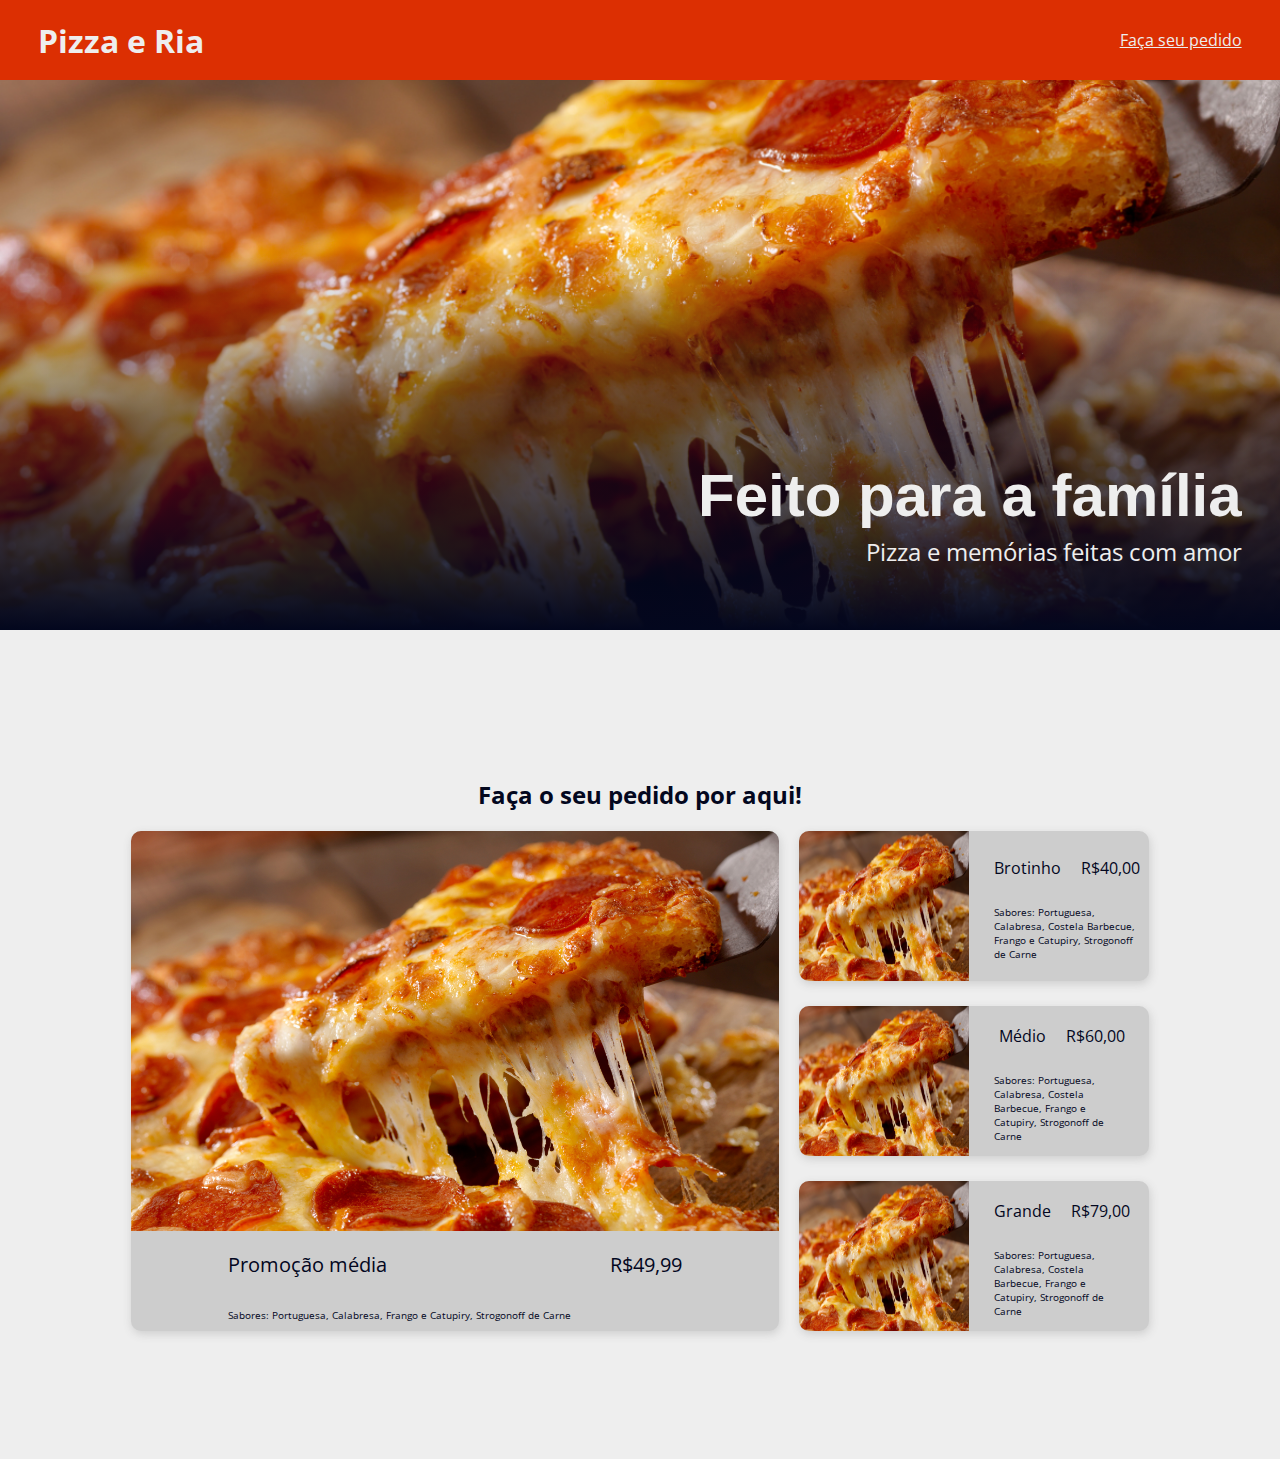
<file: index.html>
<!DOCTYPE html>
<html lang="en">
<head>
    <meta charset="UTF-8">
    <meta name="viewport" content="width=device-width, initial-scale=1.0">
    <link rel="stylesheet" href="style.css">
    <title>Pizza e Ria 🍕 - peça sua pizza!</title>
</head>
<body>
    <header>
        <div>
            <h1>Pizza e Ria</h1>
        </div>
        <div>
            <nav><a href="#fazer_pedido">Faça seu pedido</a></nav>
        </div>
    </header>
    <main>
        <div class="imagem_inicial">
            <div>
                <h2>Feito para a família</h2>
                <p>Pizza e memórias feitas com amor</p>
            </div>
        </div>
        <article class="pizzas" id="fazer_pedido">
            <div><h2>Faça o seu pedido por aqui!</h2></div>
            <div class="opcoes_tamanhos">
                <div id="opcao_desconto">

                </div>
                <div id="opcao_sem_desconto">
                    
                </div>
            </div>
        </article>
    </main>
    <footer>
        <div>

        </div>
    </footer>
    <script src="script.js"></script>
</body>
</html>
</file>
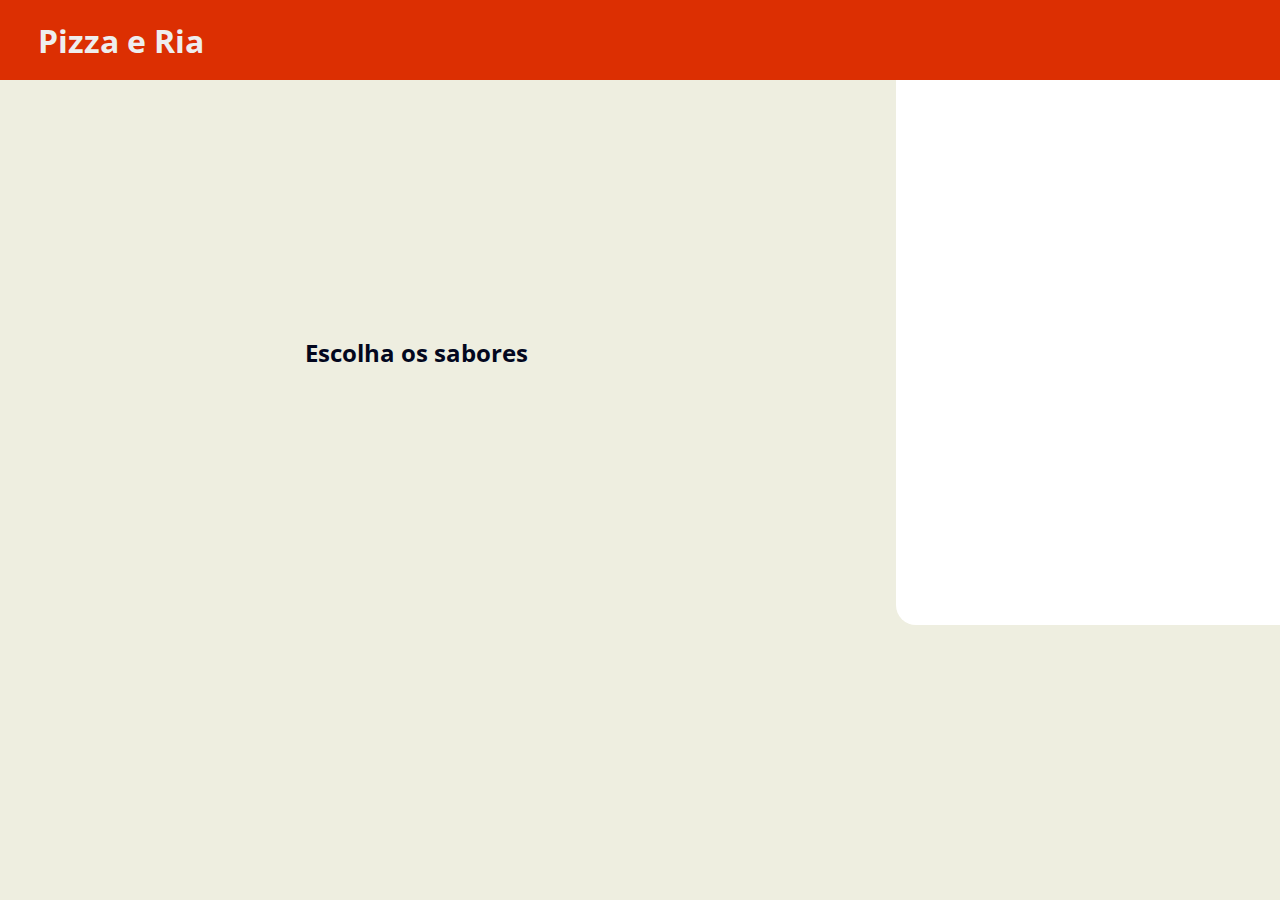
<file: sabores/sabores.html>
<!DOCTYPE html>
<html lang="en">
  <head>
    <meta charset="UTF-8" />
    <meta name="viewport" content="width=device-width, initial-scale=1.0" />
    <link rel="stylesheet" href="style.css" />
    <title>Pizza e Ria 🍕 - pedindo sua pizza!</title>
  </head>
  <body>
    <header>
      <div>
        <a href="../index.html">
          <h1>Pizza e Ria</h1>
        </a>
      </div>
    </header>
    <main>
      <section>
        <h2>Escolha os sabores</h2>
        <div id="sabores"></div>
      </section>
      <section id="sectionPagamento"></section>
    </main>
  </body>
  <script src="script.js"></script>
</html>
</file>
<file: style.css>
@import url("https://fonts.googleapis.com/css2?family=Open+Sans:ital,wght@0,300..800;1,300..800&display=swap");
:root {
  /* palheta de cor escolhida pelo cliente */
  --branco: #eee;
  --branco2: #cdcdcd;
  --preto: #03071e;
  --laranja1: #dc2f02;
  --vinho: #370617;
  --bordo: #6a040f;
}
*,
::after,
::before {
  box-sizing: border-box;
}
body {
  padding: 0;
  margin: 0;
  color: var(--preto);
  background: var(--branco);
  font-family: "Open Sans", sans-serif;
}
header {
  display: flex;
  justify-content: space-between;
  align-items: center;
  height: 80px;
  padding: 3%;
  background: var(--laranja1);
  color: var(--branco);
}
.imagem_inicial {
  background: linear-gradient(rgba(3, 7, 30, 0) 30%, rgba(3, 7, 30, 1) 100%),
    url("img/receitas-com-calabresa-1.png");
  width: 100%;
  height: 550px;
  background-size: cover;
  background-position: center;
  display: flex;
  justify-content: end;
  align-items: end;
  padding: 3%;
  color: var(--branco);
  margin-bottom: 10%;
}
.imagem_inicial > div {
  display: flex;
  justify-content: end;
  align-items: end;
  flex-direction: column;
}
.imagem_inicial > div > h2 {
  font-size: 60px;
  font-style: unset;
  font-family: Arial, Helvetica, sans-serif;
  margin-bottom: 5px;
}
.imagem_inicial > div > p {
  font-size: 24px;
  margin-top: 0;
}

.pizzas {
  display: flex;
  align-items: center;
  justify-content: center;
  gap: 3%;
  flex-direction: column;
  margin-bottom: 10%;
}

.opcoes_tamanhos {
  display: flex;
  flex-direction: row;
  align-items: center;
  justify-content: center;
  gap: 20px;
  width: 100%;
}

.promocao,
.tamanho {
  background: var(--branco2);
  border-radius: 10px;
  display: flex;
  flex-direction: column;
  align-items: center;
  justify-content: center;
  padding: 0;
  box-shadow: var(--branco2) 1px 3px 10px;
}

.promocao {
  cursor:pointer;
  width: 100%;
  height: 500px;
  display: flex;
  justify-content: space-between;
  align-items: center;
  flex-direction: column;
  padding-bottom: 25px;
}
.promocao:hover {
  animation: escala 1s ease-in-out both;
}
.promocao > div > div {
  display: flex;
  align-items: center;
  justify-content: space-between;
  font-size: 20px;
}
.promocao > div {
  width: 70%;
  font-size: 10px;
}

.tamanho {
  width: 350px;
  height: 150px;
  gap: 15px;
  display: flex;
  align-items: center;
  justify-content: space-between;
  flex-direction: row;
  padding-right: 10px;
  cursor: pointer;
}
.tamanho:hover {
  animation: escala 1s ease-in-out both;
}
@keyframes escala {
  0% {
    transform: scale(1);
  }
  100% {
    transform: scale(1.15);
  }
}

.pizza_img,
.pizza_img_promo {
  width: 100%;
}
.pizza_img_promo {
  height: 400px;
  width: 100%;
  border-radius: 10px 10px 0 0;
}
.pizza_img {
  height: 150px;
  width: 50%;
  border-radius: 10px 0 0 10px;
}
#opcoes_tamanhos {
  width: 40%;
}
#opcao_sem_desconto {
    display: flex;
    align-items: center;
    justify-content: space-between;
    flex-direction: column;
    gap: 20px;
    height: 500px;
}
.tamanho > div {
    display: flex;
    align-items: center;
    justify-content: space-between;
    margin: 10px;
    flex-direction: column;
}
.tamanho > div > p {
    font-size: 10px;
}
.tamanho > div > div {
    display: flex;
    align-items: center;
    justify-content: space-between;
    flex-direction: row;
    gap: 20px;
}
a {
  color: var(--branco);
}
</file>
<file: sabores/style.css>
@import url("https://fonts.googleapis.com/css2?family=Open+Sans:ital,wght@0,300..800;1,300..800&display=swap");
:root {
  /* palheta de cor escolhida pelo cliente */
  --branco: #eee;
  --branco2: #eeeee0;
  --preto: #03071e;
  --laranja1: #dc2f02;
  --vinho: #370617;
  --bordo: #6a040f;
}
*,
::after,
::before {
  box-sizing: border-box;
}
html {
  height: 100%;
  width: 100%;
}
body {
  padding: 0;
  margin: 0;
  color: var(--preto);
  background: var(--branco2);
  font-family: "Open Sans", sans-serif;
  height: 100%;
}
header {
  display: flex;
  justify-content: space-between;
  align-items: center;
  height: 80px;
  padding: 3%;
  background: var(--laranja1);
  color: var(--branco);
}
.sabores {
  display: flex;
  align-items: center;
  justify-content: center;
  flex-wrap: wrap;
  gap: 25px;
}
.sabor {
  background: var(--branco);
  display: flex;
  align-items: center;
  gap: 10px;
  border: 1px var(--preto) solid;
  border-radius: 15px;
  padding: 10px 15px 10px 10px;
}
section:first-of-type {
  display: flex;
  align-items: center;
  justify-content: center;
  flex-direction: column;
  width: 65%;
  padding: 0 auto;
}
section:nth-of-type(2) {
  background: #FFF;
  width: 30%;
  height: 545px;
  padding: 15px 30px 15px 15px;
  border-radius: 0 0 0 20px;
}
main {
  display: flex;
  align-items: center;
  justify-content: space-between;
}
.divPreco {
  display: flex;
  align-items: center;
  justify-content: space-between;
  border-top: 1px #aaa solid;
}
.divPreco > button {
  background: #2e2efc;
  color: var(--branco);
  padding: 8px;
  border-radius: 10px;
  border: 0;
  cursor: pointer;
}
.divPreco > button:hover {
  background: #5e5ef8;
  transform: scale(1.1);
}
.divCompra {
  display: flex;
  justify-content: space-between;
  flex-direction: column;
  height: 100%;
}
a {
  color: var(--branco);
  text-decoration: none;
}
</file>
